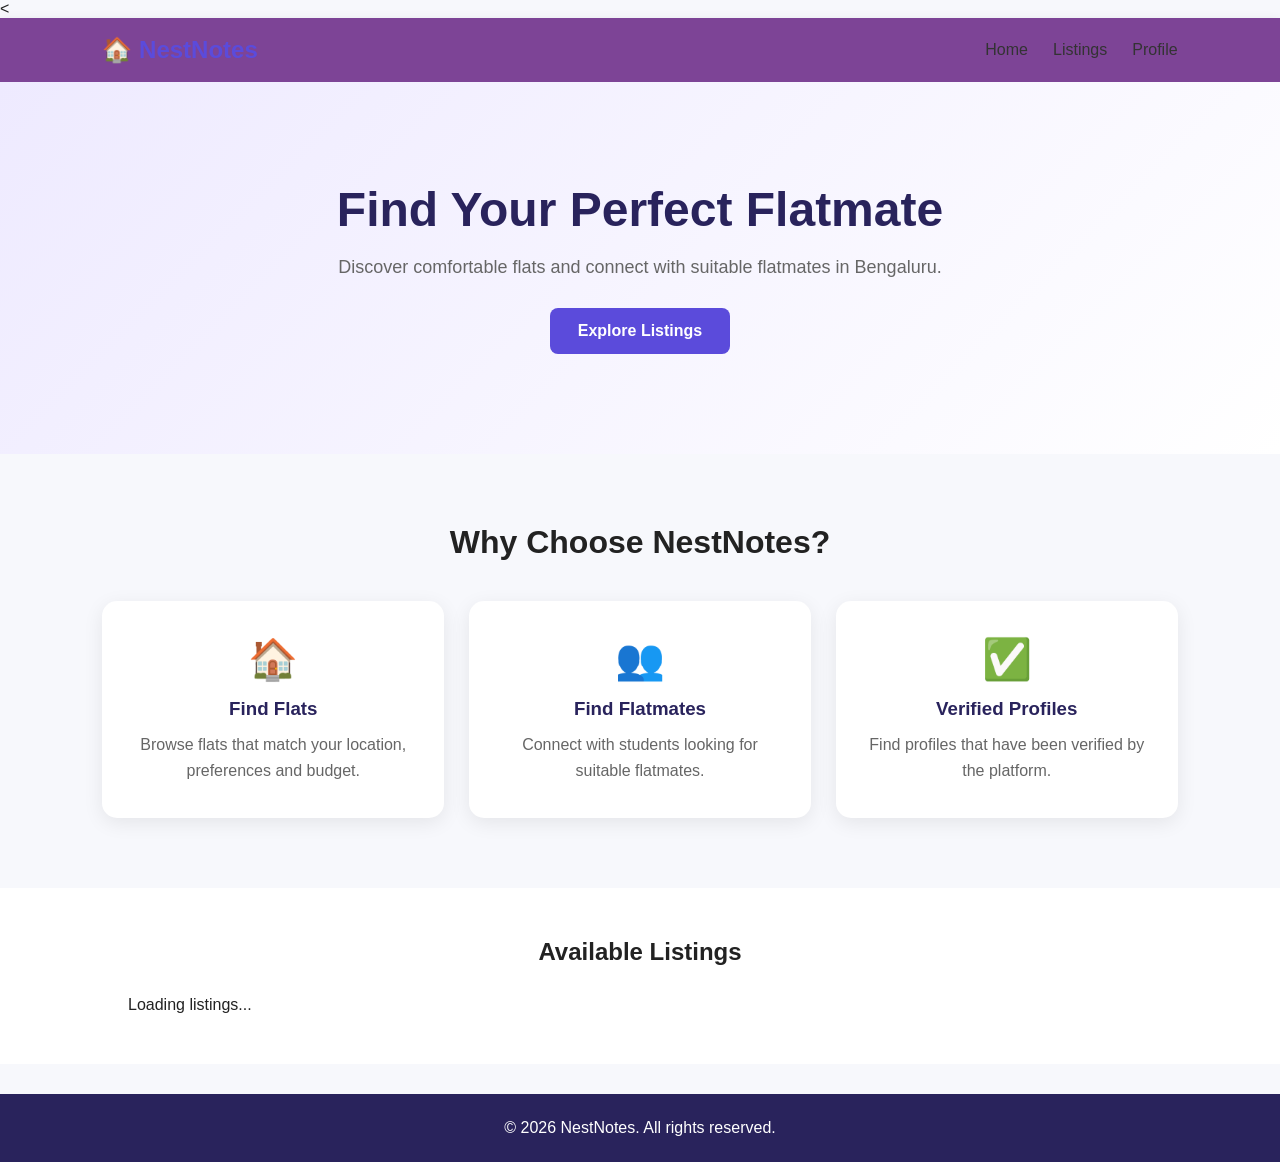
<file: index.html>
<<!DOCTYPE html>
<html lang="en">

<head>
    <meta charset="UTF-8">
    <meta name="viewport" content="width=device-width, initial-scale=1.0">

    <title>NestNotes - Find Your Perfect Flatmate</title>

    <link rel="stylesheet" href="styles.css">
</head>

<body>

    <!-- Navigation -->
    <nav class="navbar">

        <div class="logo">
            🏠 NestNotes
        </div>

        <ul class="nav-links">
            <li><a href="index.html">Home</a></li>
            <li><a href="#">Listings</a></li>
            <li><a href="#">Profile</a></li>
        </ul>

    </nav>


    <!-- Hero Section -->
    <section class="hero">

        <h1>Find Your Perfect Flatmate</h1>

        <p>
            Discover comfortable flats and connect with suitable
            flatmates in Bengaluru.
        </p>

        <a href="#" class="btn">
            Explore Listings
        </a>

    </section>


    <!-- Features -->
    <section class="features">

        <h2>Why Choose NestNotes?</h2>

        <div class="feature-container">

            <div class="card">
                <div class="icon">🏠</div>

                <h3>Find Flats</h3>

                <p>
                    Browse flats that match your location,
                    preferences and budget.
                </p>
            </div>


            <div class="card">
                <div class="icon">👥</div>

                <h3>Find Flatmates</h3>

                <p>
                    Connect with students looking for
                    suitable flatmates.
                </p>
            </div>


            <div class="card">
                <div class="icon">✅</div>

                <h3>Verified Profiles</h3>

                <p>
                    Find profiles that have been verified
                    by the platform.
                </p>
            </div>

        </div>

    </section>

    <section class="listings">
        <h2>Available Listings</h2>

        <div id="listings-container">
            Loading listings...
        </div>
    </section>

    <!-- Footer -->
    <footer>

        <p>
            © 2026 NestNotes. All rights reserved.
        </p>

    </footer>
<script src="script.js"></script>
</body>

</html>
</file>
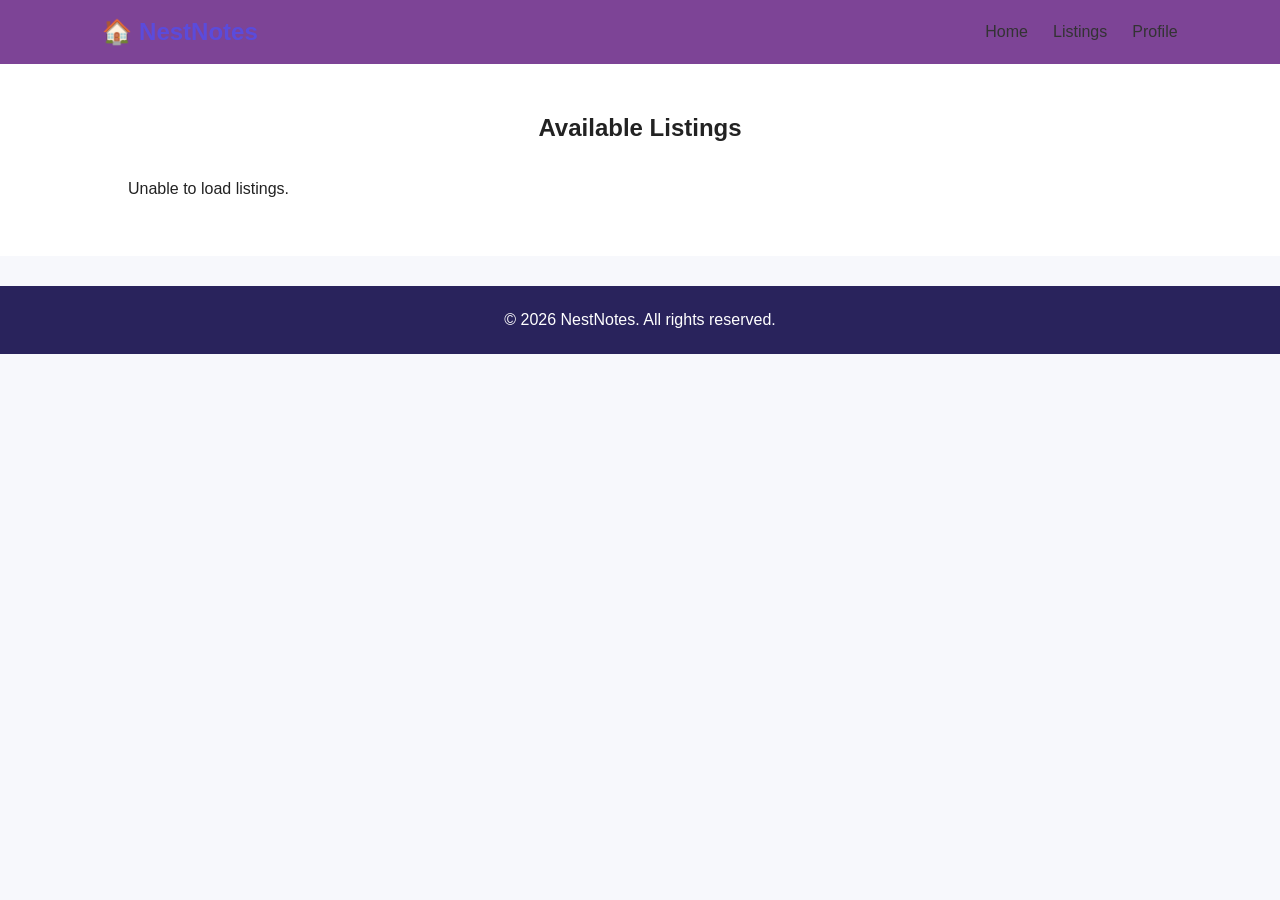
<file: listings.html>
<!DOCTYPE html>

<html lang="en">

<head>

    <meta charset="UTF-8">

    <meta name="viewport" content="width=device-width, initial-scale=1.0">

    <title>NestNotes - Listings</title>

    <link rel="stylesheet" href="styles.css">

</head>

<body>

    <!-- Navigation -->

    <nav class="navbar">

        <div class="logo">
            🏠 NestNotes
        </div>

        <ul class="nav-links">

            <li>
                <a href="index.html">Home</a>
            </li>

            <li>
                <a href="listings.html">Listings</a>
            </li>

            <li>
                <a href="profile.html">Profile</a>
            </li>

        </ul>

    </nav>


    <!-- Listings Page -->

    <section class="listings">

        <h2>Available Listings</h2>

        <div id="listings-container">

            Loading listings...

        </div>

    </section>


    <!-- Footer -->

    <footer>

        <p>
            © 2026 NestNotes. All rights reserved.
        </p>

    </footer>


    <script src="listings.js"></script>

</body>

</html>
</file>
<file: styles.css>
* {
    margin: 0;
    padding: 0;
    box-sizing: border-box;
}

body {
    font-family: Arial, sans-serif;
    background: #f7f8fc;
    color: #222;
}

/* Navbar */

.navbar {
    display: flex;
    justify-content: space-between;
    align-items: center;
    padding: 18px 8%;
    background: rgb(125, 68, 150);
    box-shadow: 0 2px 10px rgba(0, 0, 0, 0.08);
}

.logo {
    font-size: 24px;
    font-weight: bold;
    color: #5b4bdb;
}

.nav-links {
    display: flex;
    gap: 25px;
    list-style: none;
}

.nav-links a {
    text-decoration: none;
    color: #333;
    font-weight: 500;
}

.nav-links a:hover {
    color: #5b4bdb;
}

/* Hero */

.hero {
    text-align: center;
    padding: 100px 20px;
    background: linear-gradient(135deg, #eeeaff, #ffffff);
}

.hero h1 {
    font-size: 48px;
    margin-bottom: 20px;
    color: #29235c;
}

.hero p {
    font-size: 18px;
    color: #666;
    margin-bottom: 30px;
}

.btn {
    display: inline-block;
    padding: 14px 28px;
    background: #5b4bdb;
    color: white;
    text-decoration: none;
    border-radius: 8px;
    font-weight: bold;
    transition: 0.3s;
}

.btn:hover {
    background: #4334b5;
    transform: translateY(-2px);
}

/* Features */

.features {
    padding: 70px 8%;
}

.features h2 {
    text-align: center;
    margin-bottom: 40px;
    font-size: 32px;
}

.feature-container {
    display: grid;
    grid-template-columns: repeat(3, 1fr);
    gap: 25px;
}

.card {
    background: white;
    padding: 35px 25px;
    border-radius: 15px;
    text-align: center;
    box-shadow: 0 5px 20px rgba(0, 0, 0, 0.08);
    transition: 0.3s;
}

.card:hover {
    transform: translateY(-8px);
}

.card .icon {
    font-size: 40px;
    margin-bottom: 15px;
}

.card h3 {
    margin-bottom: 12px;
    color: #29235c;
}

.card p {
    color: #666;
    line-height: 1.6;
}

/* Footer */

footer {
    text-align: center;
    padding: 25px;
    background: #29235c;
    color: white;
    margin-top: 30px;
}

/* Mobile */

@media (max-width: 768px) {

    .navbar {
        flex-direction: column;
        gap: 15px;
    }

    .nav-links {
        gap: 15px;
    }

    .hero h1 {
        font-size: 35px;
    }

    .feature-container {
        grid-template-columns: 1fr;
    }
}
/* Listings Section */

.listings {
    padding: 50px 10%;
    background: #ffffff;
}

.listings h2 {
    text-align: center;
    margin-bottom: 30px;
}

#listings-container {
    display: grid;
    grid-template-columns: repeat(auto-fit, minmax(250px, 1fr));
    gap: 25px;
}

#listings-container > div {
    padding: 25px;
    border: 1px solid #ddd;
    border-radius: 12px;
    background: #f9f9f9;
    box-shadow: 0 4px 10px rgba(0, 0, 0, 0.08);
}

#listings-container h3 {
    margin-bottom: 12px;
}

#listings-container p {
    margin: 8px 0;
}
</file>
